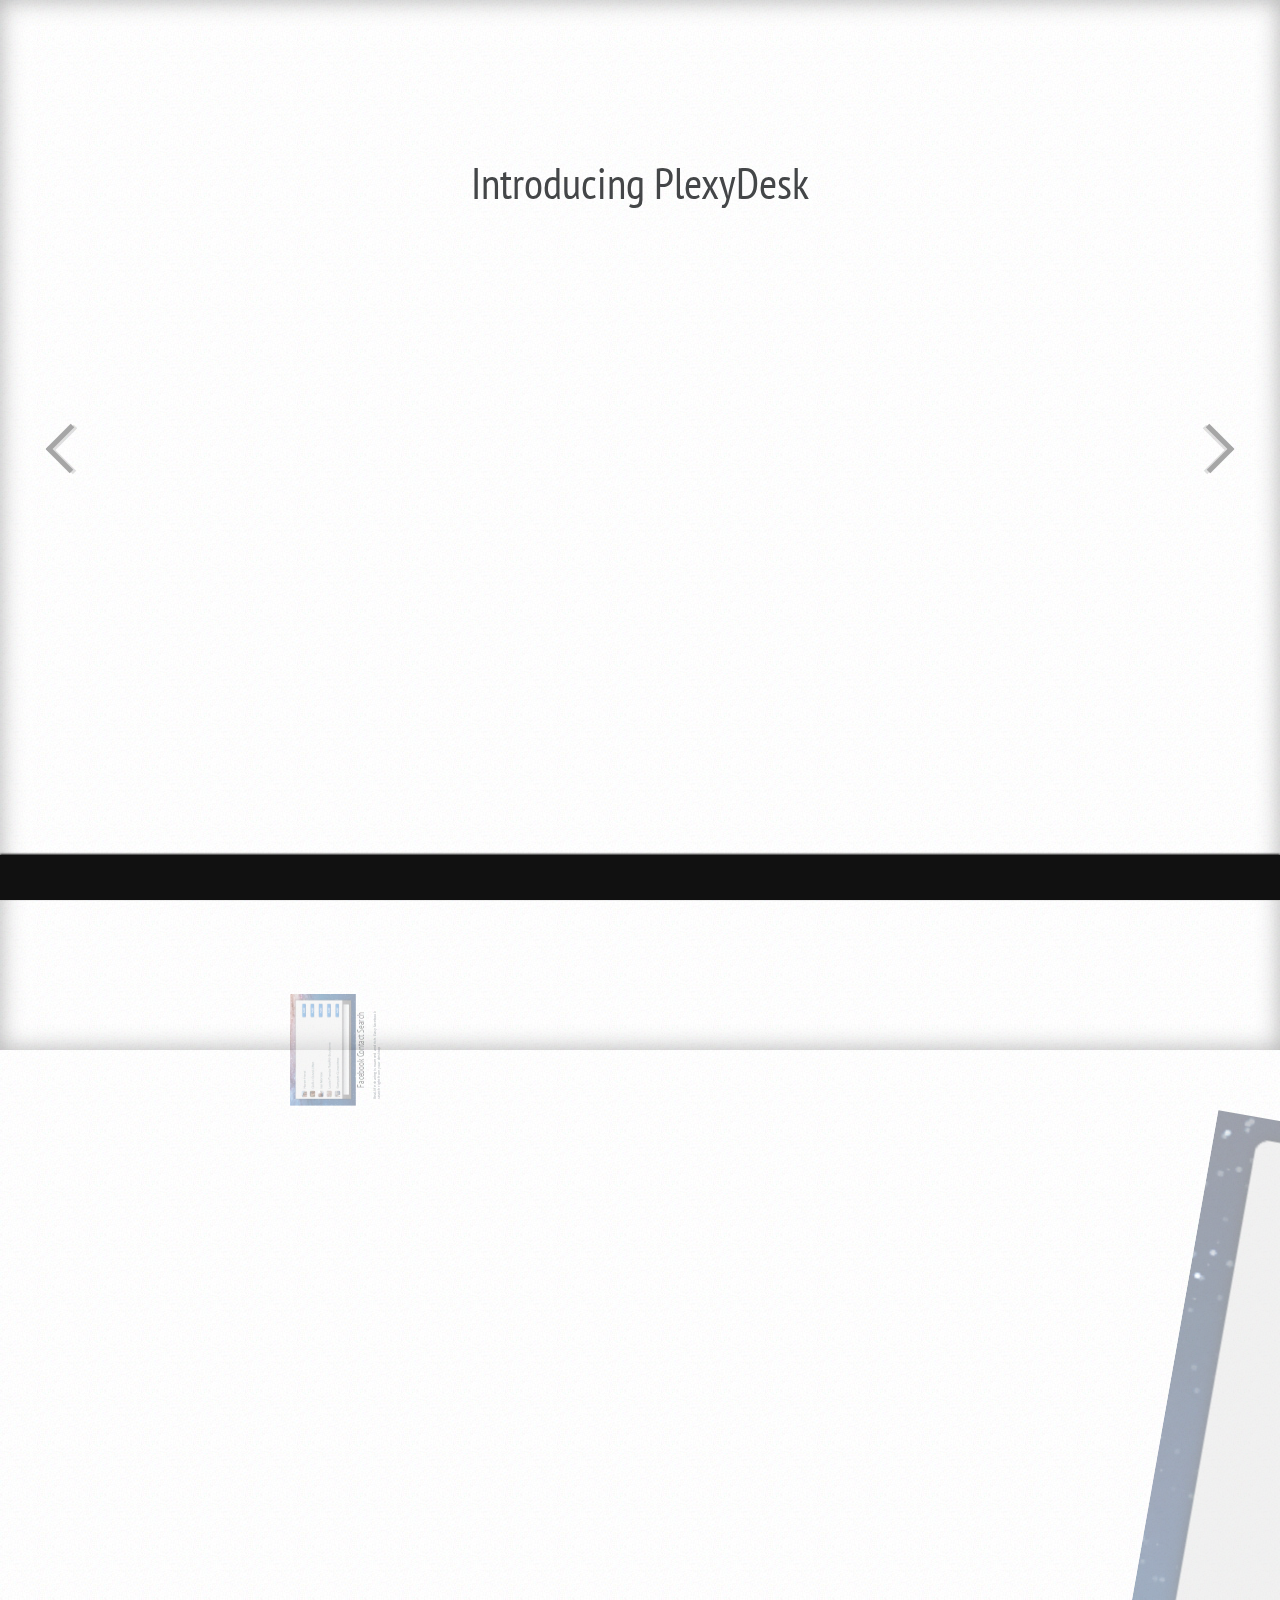
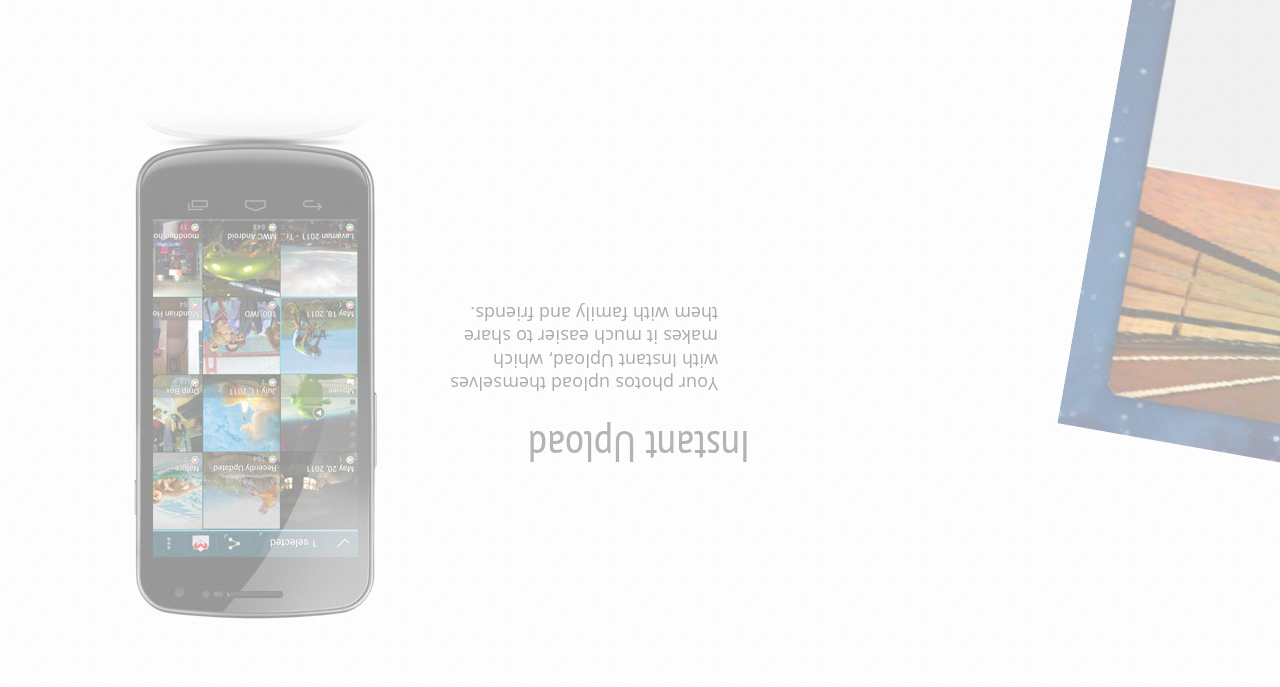
<file: index.html>
<!DOCTYPE html>
<html>
    <head>
        <meta charset="utf-8" />
        <title>Impressive CSS3 Product Showcase | Tutorialzine Demo</title>
        
        <!-- Google Webfonts and our stylesheet -->
        <link rel="stylesheet" href="http://fonts.googleapis.com/css?family=PT+Sans+Narrow|Open+Sans:300" />
        <link rel="stylesheet" href="assets/css/styles.css" />
        
        <!--[if lt IE 9]>
          <script src="http://html5shiv.googlecode.com/svn/trunk/html5.js"></script>
        <![endif]-->
    </head>
    
    <body>
<div id="fb-root"></div>
<script>(function(d, s, id) {
  var js, fjs = d.getElementsByTagName(s)[0];
  if (d.getElementById(id)) return;
  js = d.createElement(s); js.id = id;
  js.src = "//connect.facebook.net/en_US/all.js#xfbml=1";
  fjs.parentNode.insertBefore(js, fjs);
}(document, 'script', 'facebook-jssdk'));</script>

		<div id="impress" class="impress-not-supported">
			
			<div id="intro" class="step" data-x="0" data-y="0">
		        <h2>Introducing PlexyDesk</h2>

		 <!--       <img src="assets/img/nexus_1.jpg" width="232" height="458" alt="Galaxy Nexus" />
 -->
			<iframe width="640" height="360" src="http://www.youtube.com/embed/86ykgJFowik?feature=player_detailpage" frameborder="0" allowfullscreen></iframe>
		    </div>
		    
		    <div id="simplicity" class="step" data-x="1100" data-y="1200" data-scale="1.8" data-rotate="190">
		        <h2>Contact Card</h2>
		        <p></p>
		        <img src="assets/img/screenshot_contactcard.png" alt="Galaxy Nexus" />
		    </div>
		    
		    <div id="connect" class="step" data-x="-300" data-y="600" data-scale="0.2" data-rotate="270">
		        <h2>Facebook Contact Search</h2>
		        <p>Real-life sharing is nuanced and rich. Easy facebook search right from  your desktop</p>
		        <img src="assets/img/screenshot_facebook.png" width="558" height="329" alt="Galaxy Nexus" />
		    </div>
		    
		    <div id="upload" class="step" data-x="-200" data-y="1500" data-rotate="180">
		        <h2>Instant Upload</h2>
		        <p>Your photos upload themselves with Instant Upload, which makes it much easier to share them with family and friends.</p>
		        <img src="assets/img/nexus_4.jpg" width="248" height="510" alt="Galaxy Nexus" />
		    </div>
		    
		    <div id="music" class="step" data-x="-1200" data-y="1000" data-scale="0.8" data-rotate="270">
		        <h2>Jam on with Google Music</h2>
		        <p>Google Music makes discovery, purchase, and listening effortless and fun. Store your entire collection for free, and stream your music to your Galaxy Nexus, computer, or other Android devices.</p>
		        <img src="assets/img/nexus_5.jpg" width="570" height="389" alt="Galaxy Nexus" />
		    </div>
		    
		</div>

		<a id="arrowLeft" class="arrow">&lt;</a>
		<a id="arrowRight" class="arrow">&gt;</a>

        <footer>
	<h2 style="left: 113%;"> 
		<div class="fb-like" data-href="http://www.facebook.com/Plexydesk" data-send="true" data-layout="button_count" data-width="450" data-show-faces="true" data-font="arial" data-colorscheme="dark"></div>
	</h2>
	        </footer>
        
        <!-- JavaScript includes -->
		<script src="http://code.jquery.com/jquery-1.7.1.min.js"></script>
		<script src="assets/js/impress.js"></script>
		<script src="assets/js/script.js"></script>

    </body>
</html>
</file>
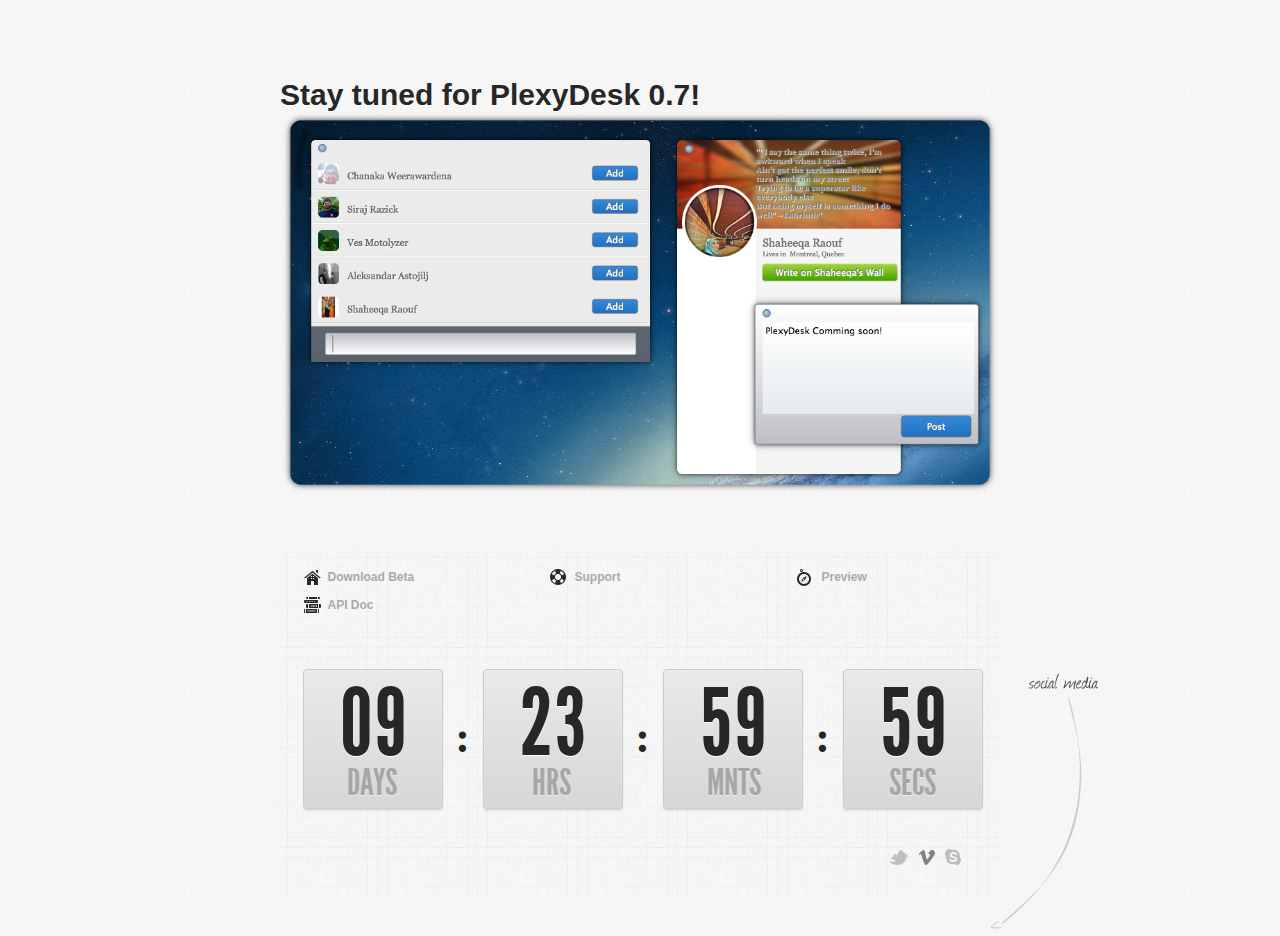
<file: comming_soon/index.html>
<!DOCTYPE html>

<html>

<head>

	<meta charset="utf-8" />

	<title>PlexyDesk 0.7 Comming Soon</title>

	<!-- CSS -->
	<link rel="stylesheet" href="css/reset.css">
	<link rel="stylesheet" href="fonts/stylesheet.css">
	<link rel="stylesheet" href="css/style.css">

	<!--[if lt IE 9]>
		<link rel="stylesheet" href="css/ie.css">
	<![endif]-->

	<!-- IE fix for HTML5 tags -->
	<!--[if lt IE 9]>
		<script src="http://html5shiv.googlecode.com/svn/trunk/html5.js"></script>
	<![endif]-->

	<!-- jQuery and Modernizr-->
	<script src="https://ajax.googleapis.com/ajax/libs/jquery/1.7.2/jquery.min.js"></script>
	<script src="js/modernizr.custom.js"></script>

	<!-- Countdown timer and other animations -->
	<script src="js/jquery.countdown.js"></script>
	<script src="js/script.js"></script>

</head>

<body>

<div id="fb-root"></div>
<script>(function(d, s, id) {
  var js, fjs = d.getElementsByTagName(s)[0];
  if (d.getElementById(id)) return;
  js = d.createElement(s); js.id = id;
  js.src = "//connect.facebook.net/en_US/all.js#xfbml=1";
  fjs.parentNode.insertBefore(js, fjs);
}(document, 'script', 'facebook-jssdk'));</script>

	<header>
		<h1>Stay tuned for PlexyDesk 0.7!</h1>
	<img src="images/plexydesk_screenshot.png" width="100%"></img>       

     <div class="fb-like" data-href="http://www.facebook.com/Plexydesk" data-send="true" data-layout="box_count" data-width="500" data-show-faces="true" data-font="arial"></div>   
	</header>

	<div id="main">
		<div id="links">
			<div class="home"><a href="http://github.com/plexydesk/plexydesk/">Download Beta</a></div>
			<div class="support"><a href="http://redmine.plexyplanet.org">Support</a></div>
			<div class="browser"><a href="http://www.plexyplanet.org">Preview</a></div>
			<div class="books"><a href="http://redmine.plexyplanet.org">API Doc</a></div>
			<div class="download"><a href="http://github.com/plexydesk/plexydesk/"></a></div>
		</div>

		<div id="counter"></div>

		<div class="social-media-arrow"></div>

		<footer>
        <div class="fb-like" data-href="http://www.facebook.com/Plexydesk" data-send="true" data-layout="button_count" data-width="450" data-show-faces="true" data-font="arial" data-colorscheme="dark"></div>
			<ul>
				<li><a class="facebook" href="http://www.facebook.com/Plexydesk"></a></li>
				<li><a class="twitter" href=""></a></li>
				<li><a class="vimeo" href=""></a></li>
				<li><a class="skype" href=""></a></li>
			</ul>
		</footer>
	</div>

</body>

</html>
</file>
<file: comming_soon/fonts/stylesheet.css>
/* Generated by Font Squirrel (http://www.fontsquirrel.com) on August 1, 2012 08:51:02 AM America/New_York */



@font-face {
    font-family: 'LeagueGothicRegular';
    src: url('League_Gothic-webfont.eot');
    src: url('League_Gothic-webfont.eot?#iefix') format('embedded-opentype'),
         url('League_Gothic-webfont.woff') format('woff'),
         url('League_Gothic-webfont.ttf') format('truetype'),
         url('League_Gothic-webfont.svg#LeagueGothicRegular') format('svg');
    font-weight: normal;
    font-style: normal;

}
</file>
<file: comming_soon/css/style.css>
/* -------------------------------------------------------

	Description: Minimal Coming Soon Page
	Version: 1.0

	Designed by Stelian Subotin (1stwebdesigner.com)
	Coded by Anli Zaimi (azmind.com) for 1stwebdesigner.com

------------------------------------------------------- */



body {
	background: url(../images/body-pattern.jpg) top left repeat;
	font-family: Arial, Helvetica, sans-serif;
	padding-bottom: 40px;
}



/* ---- Header ---- */

header {
	width: 720px;
	margin: 80px auto 0 auto;
}

header h1 {
	font-size: 30px;
	font-weight: bold;
	color: #272727;
	text-shadow: 0 1px 0 #fff;
}

header p {
	margin: 20px 0 0 3px;
	font-size: 14px;
	color: #272727;
}



/* ---- Main Area ---- */

#main {
	position: relative;
	width: 700px;
	margin: 50px auto 0 auto;
	padding: 20px 0 0 25px;
	background: url(../images/main-content-pattern.jpg) top left repeat;
}



/* ---- Links ---- */

#links {
	width: 700px;
	font-size: 12px;
	font-weight: bold;
	color: #aaa;
	line-height: 18px;
	overflow: hidden;
}

#links a {
	position: relative;
	color: #aaa;
	text-decoration: none;
}

#links a:hover {
	color: #aaa;
	text-decoration: none;
}

.home, .support, .browser, .books, .download, .ups {
	float: left;
	width: 180px;
	margin-left: 42px;
	padding-left: 25px;
}

.home { background: url(../images/home.png) left center no-repeat; margin-left: 0; }
.support { background: url(../images/support.png) left center no-repeat; }
.browser { background: url(../images/browser.png) left center no-repeat; clear: right; }

.books, .download, .ups { margin-top: 10px; }

.books { background: url(../images/books.png) left center no-repeat; margin-left: 0; }
.download { background: url(../images/download.png) left center no-repeat; }
.ups { background: url(../images/ups.png) left center no-repeat; clear: right; }



/* ---- Counter ---- */

#counter {
	width: 700px;
	height: 145px;
	margin: 55px auto 0 auto;
	font-family: 'LeagueGothicRegular', Arial, Helvetica, sans-serif;
	font-size: 92px;
	color: #272727;
	text-shadow: 0 1px 0 #fff;
	overflow: hidden;
}

.countDays, .countHours, .countMinutes, .countSeconds {
	float: left;
	width: 102px;
	height: 138px;
	padding-left: 36px;
	background: #e7e7e7;
	background-image: -webkit-gradient(linear, left top, left bottom, from(rgba(255,255,255,.1)), to(rgba(0,0,0,.07)));
	background-image: -webkit-linear-gradient(top, rgba(255,255,255,.1), rgba(0,0,0,.07));
	background-image: -moz-linear-gradient(top, rgba(255,255,255,.1), rgba(0,0,0,.07)); 
	background-image: -ms-linear-gradient(top, rgba(255,255,255,.1), rgba(0,0,0,.07)); 
	background-image: -o-linear-gradient(top, rgba(255,255,255,.1), rgba(0,0,0,.07));
	background-image: linear-gradient(top, rgba(255,255,255,.1), rgba(0,0,0,.07));
	border: 1px solid #ccc;
	-moz-border-radius: 4px;
	-webkit-border-radius: 4px;
	border-radius: 4px;
	-moz-box-shadow:
		0 2px 3px 0 rgba(255,255,255,.2) inset,
		0 2px 2px 0 rgba(0,0,0,.1);
	-webkit-box-shadow:
		0 2px 3px 0 rgba(255,255,255,.2) inset,
		0 2px 2px 0 rgba(0,0,0,.1);
	box-shadow:
		0 2px 3px 0 rgba(255,255,255,.2) inset,
		0 2px 2px 0 rgba(0,0,0,.1);
}

.points {
	float: left;
	width: 40px;
	margin: 0;
	font-family: Georgia, serif;
	font-size: 44px;
	font-weight: bold;
	text-align: center;
	line-height: 138px;
	text-shadow: none;
}

.position {
	position: relative;
	float: left;
	width: 35px;
	height: 92px;
	margin: 8px 0 0 0;
}

.digit {
	position: absolute;
	top: 0;
	left: 0;
}

.boxName {
	float: left;
	width: 80px;
	margin: -5px 0 0 7px;
	font-size: 36px;
	color: #a6a6a6;
	text-shadow: 0 1px 0 rgba(255,255,255,.5);
}

.Hours { margin-left: 5px; }
.Seconds { margin-left: 2px; }



/* ---- Subscription Form ---- */

form {
	position: relative;
	margin: 40px auto 0 auto;
}

.email {
	width: 498px;
	height: 35px;
	padding: 0 15px;
	background: #f1f1f1;
	background-image: -webkit-gradient(linear, left top, left bottom, from(rgba(255,255,255,.02)), to(rgba(0,0,0,.02)));
	background-image: -webkit-linear-gradient(top, rgba(255,255,255,.02), rgba(0,0,0,.02));
	background-image: -moz-linear-gradient(top, rgba(255,255,255,.02), rgba(0,0,0,.02)); 
	background-image: -ms-linear-gradient(top, rgba(255,255,255,.02), rgba(0,0,0,.02)); 
	background-image: -o-linear-gradient(top, rgba(255,255,255,.02), rgba(0,0,0,.02));
	background-image: linear-gradient(top, rgba(255,255,255,.02), rgba(0,0,0,.02));
	border: 1px solid #cbcbcb;
	-moz-box-shadow: 0 2px 3px 0 rgba(0,0,0,.1) inset;
	-webkit-box-shadow: 0 2px 3px 0 rgba(0,0,0,.1) inset;
	box-shadow: 0 2px 3px 0 rgba(0,0,0,.1) inset;
	-moz-border-radius: 4px;
	-webkit-border-radius: 4px;
	border-radius: 4px;
	font-family: Arial, Helvetica, sans-serif;
	font-size: 13px;
	color: #b3b2b2;
	font-style: italic;
}

.email:focus {
	outline: 0;
	border: 1px solid #c0c0c0;
	-moz-box-shadow: 0 2px 3px 0 rgba(0,0,0,.2) inset;
	-webkit-box-shadow: 0 2px 3px 0 rgba(0,0,0,.2) inset;
	box-shadow: 0 2px 3px 0 rgba(0,0,0,.2) inset;
}

.submit {
	width: 140px;
	height: 37px;
	margin: 0 0 0 5px;
	padding: 0;
	background: #888;
	background-image: -webkit-gradient(linear, left top, left bottom, from(rgba(255,255,255,.1)), to(rgba(0,0,0,.1)));
	background-image: -webkit-linear-gradient(top, rgba(255,255,255,.1), rgba(0,0,0,.1));
	background-image: -moz-linear-gradient(top, rgba(255,255,255,.1), rgba(0,0,0,.1)); 
	background-image: -ms-linear-gradient(top, rgba(255,255,255,.1), rgba(0,0,0,.1)); 
	background-image: -o-linear-gradient(top, rgba(255,255,255,.1), rgba(0,0,0,.1));
	background-image: linear-gradient(top, rgba(255,255,255,.1), rgba(0,0,0,.1));
	border: 1px solid #636363;
	-moz-box-shadow:
		0 1px 2px 0 rgba(253,252,252,.35) inset,
		0 -1px 2px 0 rgba(0,0,0,.15) inset;
	-webkit-box-shadow:
		0 1px 2px 0 rgba(253,252,252,.35) inset,
		0 -1px 2px 0 rgba(0,0,0,.15) inset;
	box-shadow:
		0 1px 2px 0 rgba(253,252,252,.35) inset,
		0 -1px 2px 0 rgba(0,0,0,.15) inset;
	-moz-border-radius: 4px;
	-webkit-border-radius: 4px;
	border-radius: 4px;
	font-family: Arial, Helvetica, sans-serif;
	font-size: 13px;
	font-weight: bold;
	color: #fff;
	text-shadow: 0 1px 0 rgba(0,0,0,.35);
	line-height: 13px;
	cursor: pointer;
}

.submit:hover {
	background-image: -webkit-gradient(linear, left bottom, left top, from(rgba(255,255,255,.1)), to(rgba(0,0,0,.1)));
	background-image: -webkit-linear-gradient(bottom, rgba(255,255,255,.1), rgba(0,0,0,.1));
	background-image: -moz-linear-gradient(bottom, rgba(255,255,255,.1), rgba(0,0,0,.1)); 
	background-image: -ms-linear-gradient(bottom, rgba(255,255,255,.1), rgba(0,0,0,.1)); 
	background-image: -o-linear-gradient(bottom, rgba(255,255,255,.1), rgba(0,0,0,.1));
	background-image: linear-gradient(bottom, rgba(255,255,255,.1), rgba(0,0,0,.1));
	-moz-box-shadow: 0 1px 2px 0 rgba(0,0,0,.15) inset;
	-webkit-box-shadow: 0 1px 2px 0 rgba(0,0,0,.15) inset;
	box-shadow: 0 1px 2px 0 rgba(0,0,0,.15) inset;
}

.submit:active {
	-moz-box-shadow:
		0 1px 2px 0 rgba(0,0,0,.15) inset,
		0 3px 13px 3px rgba(0,0,0,.3) inset;
	-webkit-box-shadow:
		0 1px 2px 0 rgba(0,0,0,.15) inset,
		0 3px 13px 3px rgba(0,0,0,.3) inset;
	box-shadow:
		0 1px 2px 0 rgba(0,0,0,.15) inset,
		0 3px 13px 3px rgba(0,0,0,.3) inset;
	color: #ddd;
}

.popup {
	position: absolute;
	top: 45px;
	left: 0;
	width: 140px;
	padding: 10px;
	background: #e7e7e7;
	-moz-border-radius: 4px;
	-webkit-border-radius: 4px;
	border-radius: 4px;
	-moz-box-shadow: 0 2px 2px 0 rgba(0,0,0,.1);
	-webkit-box-shadow: 0 2px 2px 0 rgba(0,0,0,.1);
	box-shadow: 0 2px 2px 0 rgba(0,0,0,.1);
	font-family: Arial, Helvetica, sans-serif;
	font-size: 13px;
	color: #888;
}


/* ---- Social Media Arrow ---- */

.social-media-arrow {
	position: absolute;
	top: 125px;
	right: -95px;
	width: 108px;
	height: 256px;
	background: url(../images/social-media-arrow.png) top left no-repeat;
}



/* ---- Footer ---- */

footer {
	width: 700px;
	margin: 0 auto;
	padding: 35px 0 25px 0;
	overflow: hidden;
}

footer ul {
	float: right;
	width: 125px;
	height: 22px;
}

footer ul li {
	float: left;
}

footer a {
	position: relative;
	display: block;
	margin-left: 10px;
}

.digg {
	width: 10px;
	height: 16px;
	background: url(../images/digg.png) center center no-repeat;
}

.twitter {
	width: 21px;
	height: 16px;
	background: url(../images/twitter.png) center center no-repeat;
}

.vimeo {
	width: 16px;
	height: 16px;
	background: url(../images/vimeo.png) center center no-repeat;
}

.skype {
	width: 16px;
	height: 16px;
	background: url(../images/skype.png) center center no-repeat;
}
</file>
<file: comming_soon/css/ie.css>
.email {
	line-height: 35px;
}
</file>
<file: assets/css/styles.css>
/*-------------------------
	Simple reset
--------------------------*/


*{
	margin:0;
	padding:0;
}


/*-------------------------
	General Styles
--------------------------*/


html{
	background:url('../img/bg.jpg') #fff;
}

body{
	min-height: 600px;
    padding: 100px 0 50px;
	font:14px/1.3 'Segoe UI',Arial, sans-serif;
	box-shadow:0 0 25px rgba(0,0,0,0.3) inset;
	height:100%;
}

a, a:visited {
	text-decoration:none;
	outline:none;
	color:#54a6de;
}

a:hover{
	text-decoration:underline;
}

section, footer{
	display: block;
}


/*----------------------------
	Styling the presentation
-----------------------------*/


#impress:not(.impress-not-supported) .step{
	opacity:0.4;
}

#impress .step{
	width:700px;
	height: 600px;
	position:relative;
	margin:0 auto;
	
	-moz-transition:1s opacity;
	-webkit-transition:1s opacity;
	transition:1s opacity;
}

#impress .step.active{
	opacity:1;
}

#impress h2{
	font: normal 44px/1.5 'PT Sans Narrow', sans-serif;
	color:#444648;
	position:absolute;
	z-index:10;
}

#impress p{
	font: normal 18px/1.3 'Open Sans', sans-serif;
	color:#27333f;
	position:absolute;
    
	z-index:10;
}

#impress img{
	position:absolute;
	z-index:1;
}

.arrow{
	width:32px;
	height:54px;
	background:url('../img/arrows.png') no-repeat;
	position:fixed;
	top:50%;
	margin-top:-27px;
	cursor:pointer;
	text-indent:-9999px;
	overflow:hidden;
	opacity:0.8;
	border:none !important;
	text-decoration:none !important;
	
	-moz-transition:0.2s opacity;
	-webkit-transition:0.2s opacity;
	transition:0.2s opacity;
}

.arrow:hover{
	opacity:1;
}

#arrowLeft{
	left:45px;
}

#arrowRight{
	right:45px;
	background-position:top right;
}

/* Hide the arrows if impress is not supported */

#impress.impress-not-supported + .arrow,
#impress.impress-not-supported + .arrow + .arrow{
	display:none;
}


/*----------------------------
	Slide 1 - Intro
-----------------------------*/


#impress #intro{
	width: 500px;
}

#intro h2{
	text-align: center;
    width: 100%;
}

#intro p{
	font-size: 22px;
    left: 290px;
    line-height: 1.6;
    top: 220px;
    white-space: nowrap;
}

#intro img{
	top: 120px;
}


/*----------------------------
	Slide 2 - Simplicity
-----------------------------*/


#impress #simplicity{
	width: 675px;
}

#simplicity h2{
	left: 0;
	top: 135px;
	width: 400px;
}

#simplicity p{
	left: 50px;
    text-align: justify;
    text-indent: 16px;
    top: 225px;
    width: 365px;
}

#simplicity img{
	right: 0;
    top: 30px;
}


/*----------------------------
	Slide 3 - Connect
-----------------------------*/


#impress #connect{
	width: 560px;
}

#connect h2{
	left: 0;
	top: 370px;
	width: 100%;
	text-align:center;
}

#connect p{
	left:50%;
	margin-left:-245px;
    text-align: left;
    top: 460px;
    width: 490px;
}

#connect img{
	right: 0;
    top: 50px;
}


/*----------------------------
	Slide 4 - Upload
-----------------------------*/


#impress #upload{
	width: 620px;
}

#upload h2{
	left: 0;
    text-align: left;
    top: 170px;
}

#upload p{
	left: 32px;
    top: 255px;
    width: 280px;
}

#upload img{
	right: 0;
    top: 30px;
}


/*----------------------------
	Slide 5 - Music
-----------------------------*/


#impress #music{
	width: 690px;
}

#music h2{
	left: 0;
    text-align: center;
    top: 10px;
    width: 100%;
}

#music p{
	font-size: 15px;
    left: 45px;
    text-indent: 15px;
    top: 119px;
    width: 402px;
}

#music img{
	right: 0;
    top: 200px;
}



/*----------------------------
	The Footer
-----------------------------*/


footer{
	background-color: #111111;
	bottom: 0;
	box-shadow: 0 -1px 2px #111111;
	height: 45px;
	left: 0;
	position: fixed;
	width: 100%;
	z-index: 100000;
}

footer h2{
	color: #EEEEEE;
	font-size: 14px;
	font-weight: normal;
	left: 50%;
	margin-left: -400px;
	padding: 13px 0 0;
	position: absolute;
	width: 540px;
}

footer h2 i{
	font-style:normal;
	color:#888;
}

footer a.tzine,a.tzine:visited{
	color: #999999;
	font-size: 12px;
	left: 50%;
	margin: 16px 0 0 110px;
	position: absolute;
	text-decoration: none;
	top: 0;
}

footer a i{
	color:#ccc;
	font-style: normal;
}

footer a i b{
	color:#c92020;
	font-weight: normal;
}
</file>
